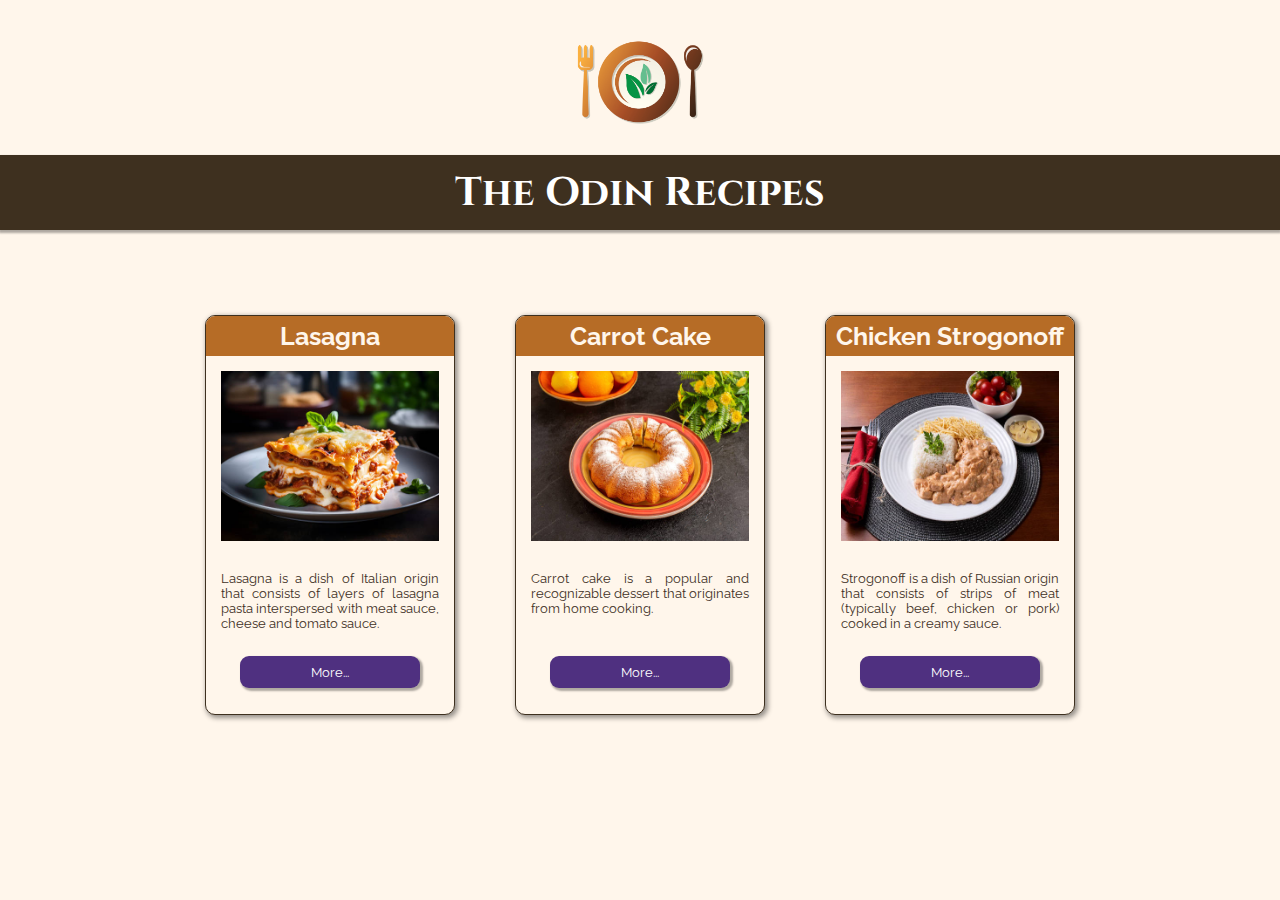
<file: index.html>
<!DOCTYPE html>
<html lang="en">
<head>
    <meta charset="UTF-8">
    <meta name="viewport" content="width=device-width, initial-scale=1.0">
    <link rel="shortcut icon" href="./img/logo/logo.ico" type="image/x-icon">
    <link rel="stylesheet" href="index.css">
    <title>Odin Recipes</title>
</head>
<body>
    <header>
        <div class="header__logo">
            <img class="header__logo__img" src="./img/logo/logo.png" alt="site-logo">
        </div>
        <div class="header__title">
             <h2 class="header__title__content">The Odin Recipes</h2>
        </div>
    </header>
    <section class="recipes">
        <div class="recipes__lasagna">
            <h2 class="recipes__title__lasagna">Lasagna</h2>
            <img class="recipes__img" src="./img/lasagna/lasagna.jpg" alt="deliciosa lasanha bolonhesa">
            <p class="recipes__paragraph">Lasagna is a dish of Italian origin that consists of layers of lasagna pasta interspersed with meat sauce, cheese and tomato sauce.</p>
            <a class="recipes__link" href="./recipes/lasagna.html"><button class="recipes__button">More...</button></a>
        </div>

        <div class="recipes__carrot-cake">
            <h2 class="recipes__title__carrot-cake">Carrot Cake</h2>
            <img class="recipes__img" src="./img/carrot-cake/carrot-cake.jpg" alt="delicioso bolo de cenoura">
            <p class="recipes__paragraph fix">Carrot cake is a popular and recognizable dessert that originates from home cooking.</p>
            <a class="recipes__link" href="./recipes/carrot-cake.html"><button class="recipes__button">More...</button></a>
        </div>

        <div class="recipes__strogonoff">
            <h2 class="recipes__title__strogonoff">Chicken Strogonoff</h2>
            <a class="recipes__link" href="./recipes/strogonoff.html"></a>
            <img class="recipes__img" src="./img/strogonoff/strogonoff.jpg" alt="delicioso strogonoff">
            <p class="recipes__paragraph">Strogonoff is a dish of Russian origin that consists of strips of meat (typically beef, chicken or pork) cooked in a creamy sauce.</p>
            <a class="recipes__link" href="./recipes/carrot-cake.html"><button class="recipes__button">More...</button></a>
        </div>
    </section>
</body>
</html>
</file>
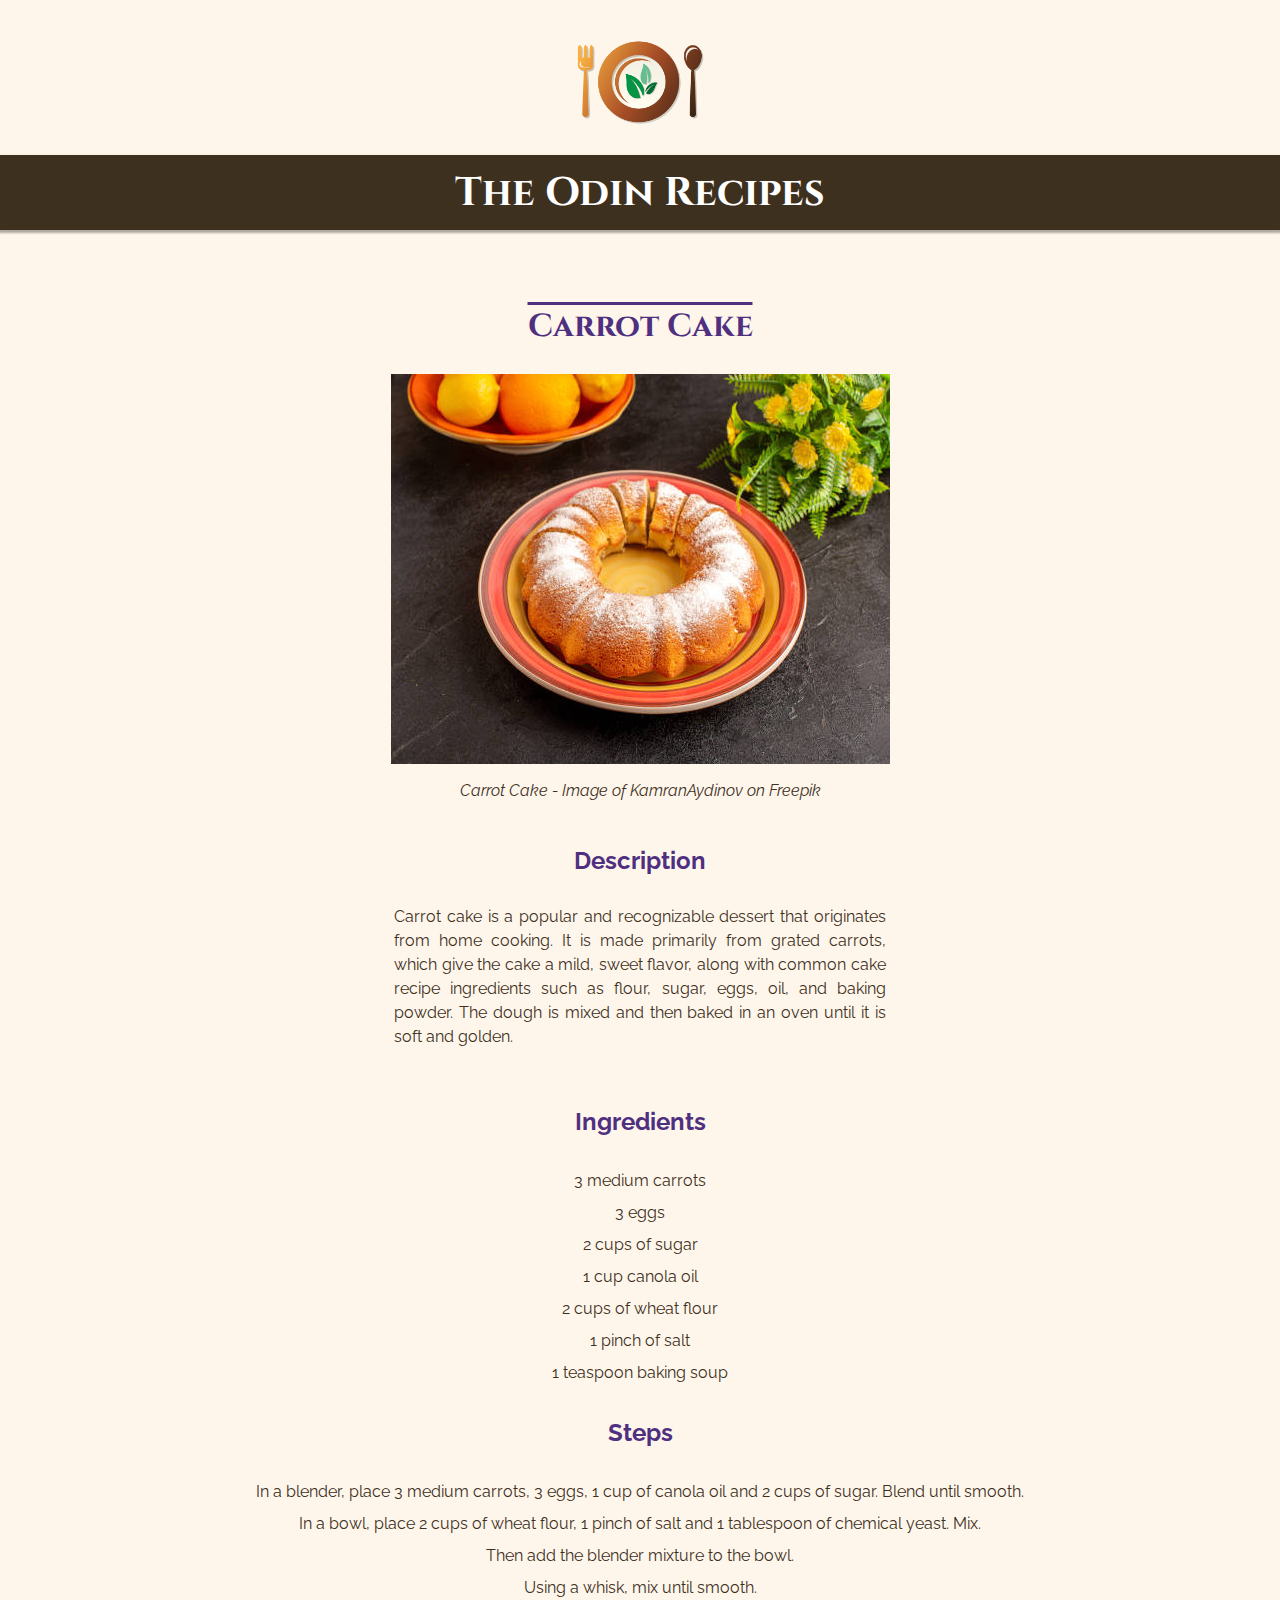
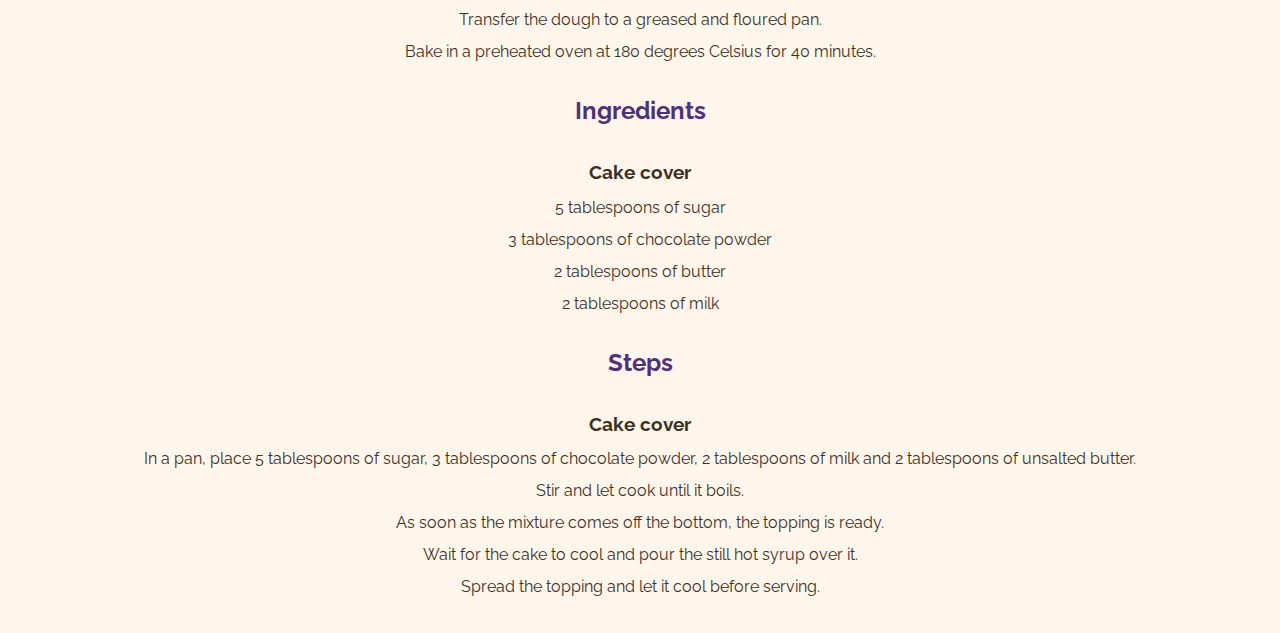
<file: recipes/carrot-cake.html>
<!DOCTYPE html>
<html lang="en">
<head>
    <meta charset="UTF-8">
    <meta name="viewport" content="width=device-width, initial-scale=1.0">
    <link rel="shortcut icon" href="../img/logo/logo.ico" type="image/x-icon">
    <link rel="stylesheet" href="../css/style.css">
    <link rel="stylesheet" href="../index.css">
    <title>Carrot Cake</title>
</head>
<body>
    <header>
        <div class="header__logo">
            <img class="header__logo__img" src="../img/logo/logo.png" alt="site-logo">
        </div>
        <div class="header__title">
             <h2 class="header__title__content">The Odin Recipes</h2>
        </div>
    </header>
    <h1 class="main__title">Carrot Cake</h1>
    <img src="../img/carrot-cake/carrot-cake.jpg" alt="Um delicioso bolo de cenoura coberto por açucar refinado">
    <p><em>Carrot Cake - <a class="link" href="https://br.freepik.com/fotos-gratis/uma-vista-superior-doce-redondo-bolo-com-acucar-em-po-fatiado-doce-delicioso-bolo-isolado-dentro-da-placa-junto-com-limoes-e-fundo-cinza-biscoito-de-acucar_9265549.htm#page=3&query=carrot%20cake&position=26&from_view=search&track=ais">Image of KamranAydinov</a> on Freepik</em></p>

        <h2 class="sub__title__description">Description</h2>
            <p class="description__paragraph">Carrot cake is a popular and recognizable dessert that originates from home cooking. It is made primarily from grated carrots, which give the cake a mild, sweet flavor, along with common cake recipe ingredients such as flour, sugar, eggs, oil, and baking powder. The dough is mixed and then baked in an oven until it is soft and golden.</p>
        <h2 class="sub__title__lists">Ingredients</h2>
            <ul>
                <li>3 medium carrots</li>
                <li>3 eggs</li>
                <li>2 cups of sugar</li>
                <li>1 cup canola oil</li>
                <li>2 cups of wheat flour</li>
                <li>1 pinch of salt</li>
                <li>1 teaspoon baking soup</li>
            </ul>
        <h2 class="sub__title__lists">Steps</h2>
            <ol>
                <li>In a blender, place 3 medium carrots, 3 eggs, 1 cup of canola oil and 2 cups of sugar. Blend until smooth.</li>
                <li>In a bowl, place 2 cups of wheat flour, 1 pinch of salt and 1 tablespoon of chemical yeast. Mix.</li>
                <li>Then add the blender mixture to the bowl.</li>
                <li>Using a whisk, mix until smooth.</li>
                <li>Transfer the dough to a greased and floured pan.</li>
                <li>Bake in a preheated oven at 180 degrees Celsius for 40 minutes.</li>
            </ol>
        <h2 class="sub__title__lists">Ingredients</h2>
            <h3>Cake cover</h3>
                <ul>
                    <li>5 tablespoons of sugar</li>
                    <li>3 tablespoons of chocolate powder</li>
                    <li>2 tablespoons of butter</li>
                    <li>2 tablespoons of milk</li>
                </ul>
        <h2 class="sub__title__lists">Steps</h2>
            <h3>Cake cover</h3>
                <ol>
                    <li>In a pan, place 5 tablespoons of sugar, 3 tablespoons of chocolate powder, 2 tablespoons of milk and 2 tablespoons of unsalted butter.</li>
                    <li>Stir and let cook until it boils.</li>
                    <li>As soon as the mixture comes off the bottom, the topping is ready.</li>
                    <li>Wait for the cake to cool and pour the still hot syrup over it.</li>
                    <li>Spread the topping and let it cool before serving.</li>
                </ol>

</body>
<footer class="footer">
    
</footer>
</html>
</file>
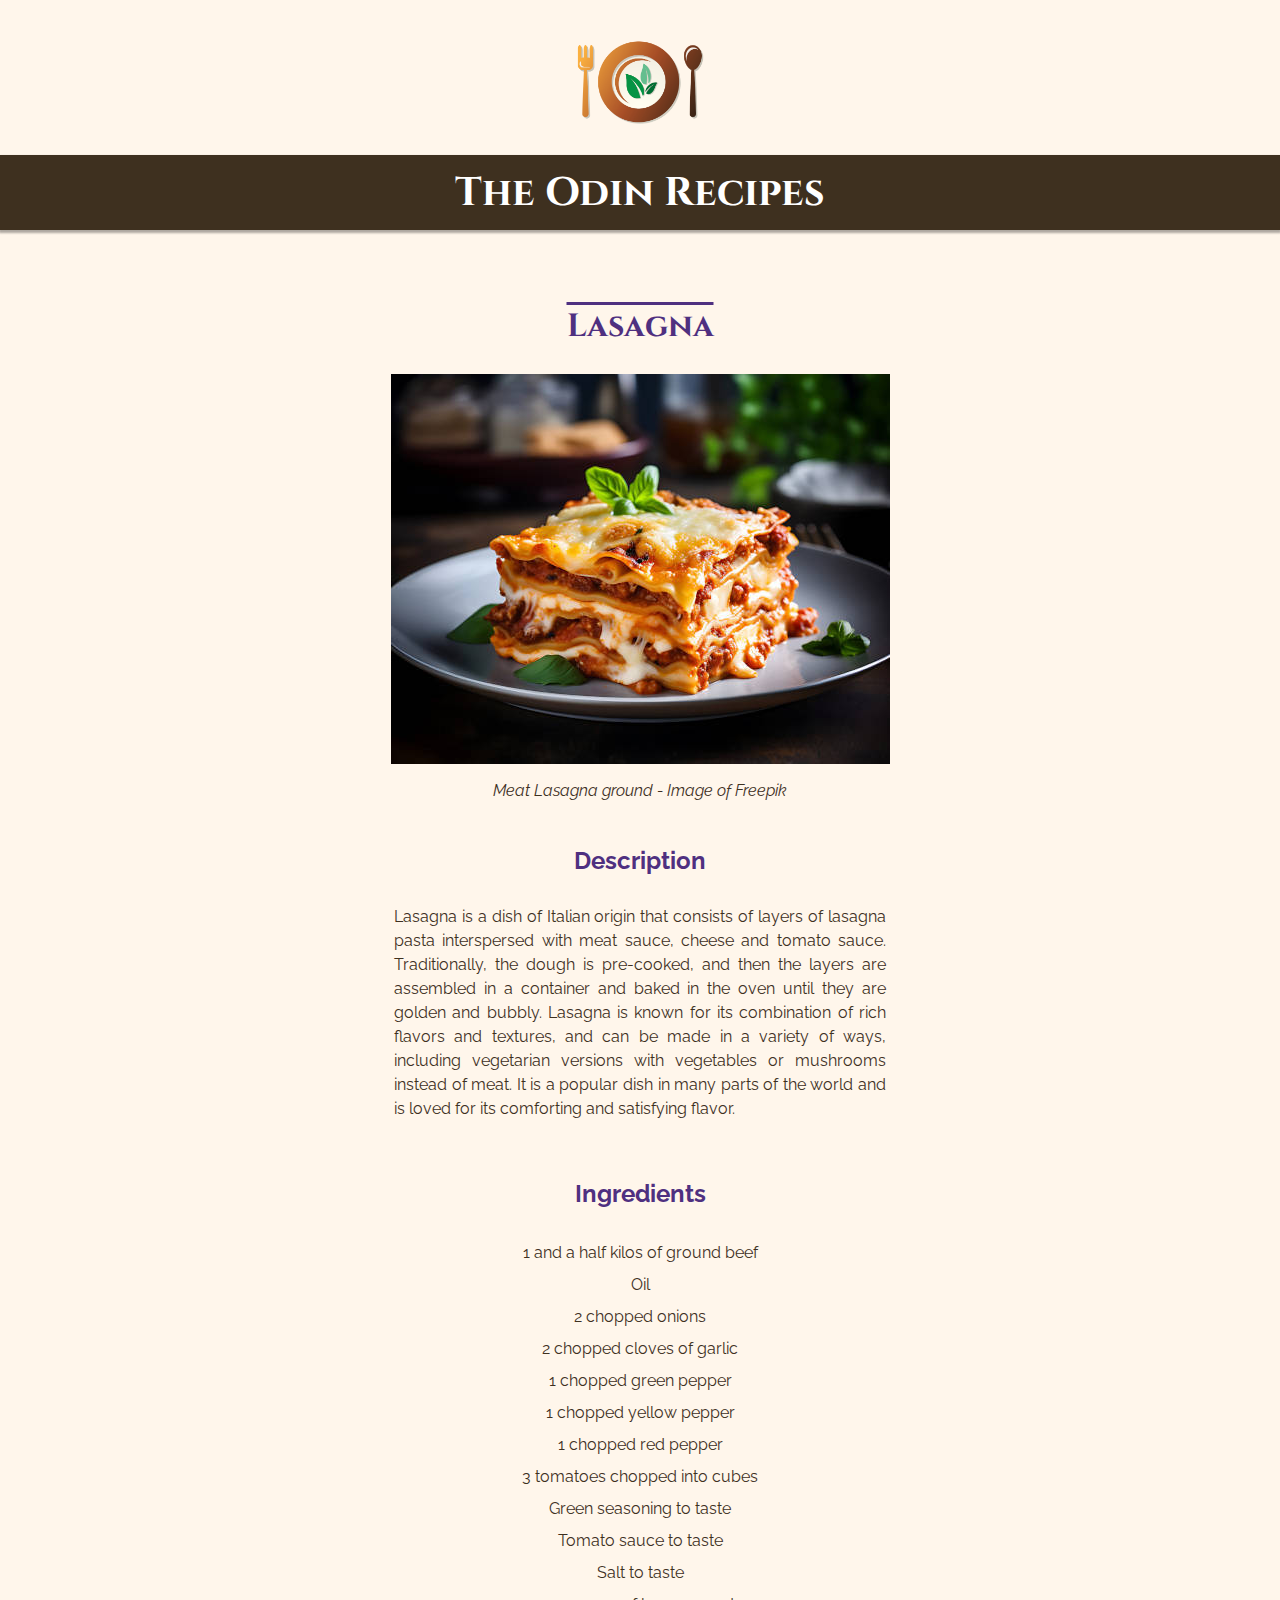
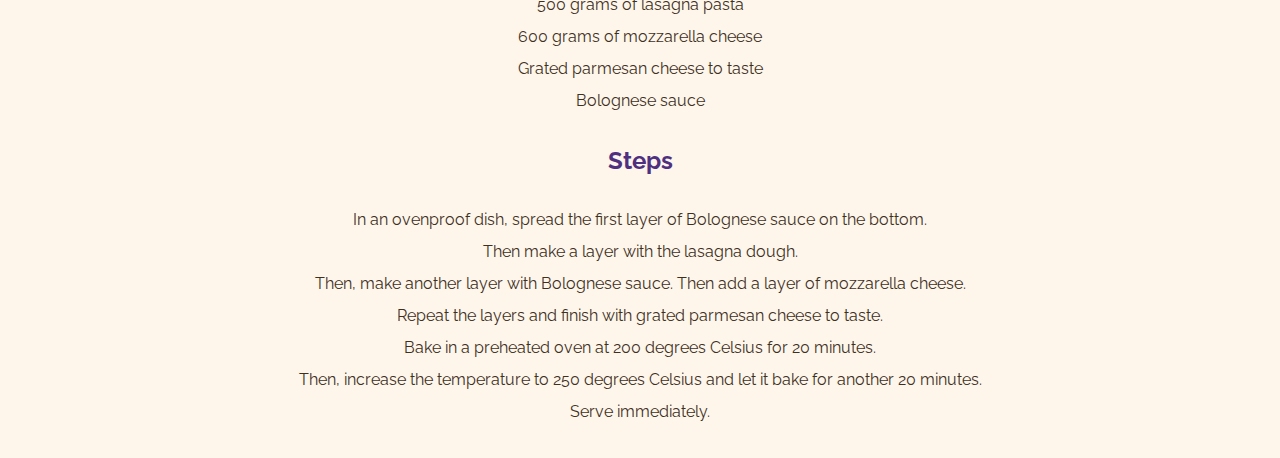
<file: recipes/lasagna.html>
<!DOCTYPE html>
<html lang="en">
<head>
    <meta charset="UTF-8">
    <meta name="viewport" content="width=device-width, initial-scale=1.0">
    <link rel="shortcut icon" href="../img/logo/logo.ico" type="image/x-icon">
    <link rel="stylesheet" href="../css/style.css">
    <link rel="stylesheet" href="../index.css">
    <title>Lasagna</title>
</head>
<body>
    <header>
        <div class="header__logo">
            <img class="header__logo__img" src="../img/logo/logo.png" alt="site-logo">
        </div>
        <div class="header__title">
             <h2 class="header__title__content">The Odin Recipes</h2>
        </div>
    </header>
    <h1 class="main__title">Lasagna</h1>
    <img src="../img/lasagna/lasagna.jpg" alt="Uma deliciosa lasanha de carne moída" height="390" width="499">
    <p><em>Meat Lasagna ground - Image of <a class="link" href="https://br.freepik.com/fotos-gratis/deliciosa-massa-no-prato_59582582.htm#query=lasagna&position=0&from_view=search&track=sph">Freepik</a></em></p>

        <h2 class="sub__title__description">Description</h2>
            <p class="description__paragraph"> Lasagna is a dish of Italian origin that consists of layers of lasagna pasta interspersed with meat sauce, cheese and tomato sauce. Traditionally, the dough is pre-cooked, and then the layers are assembled in a container and baked in the oven until they are golden and bubbly. Lasagna is known for its combination of rich flavors and textures, and can be made in a variety of ways, including vegetarian versions with vegetables or mushrooms instead of meat. It is a popular dish in many parts of the world and is loved for its comforting and satisfying flavor.</p>
        <h2 class="sub__title__lists">Ingredients</h2>
            <ul>
                <li>1 and a half kilos of ground beef</li>
                <li>Oil</li>
                <li>2 chopped onions</li>
                <li>2 chopped cloves of garlic</li>
                <li>1 chopped green pepper</li>
                <li>1 chopped yellow pepper</li>
                <li>1 chopped red pepper</li>
                <li>3 tomatoes chopped into cubes</li>
                <li>Green seasoning to taste</li>
                <li>Tomato sauce to taste</li>
                <li>Salt to taste</li>
                <li>500 grams of lasagna pasta</li>
                <li>600 grams of mozzarella cheese</li>
                <li>Grated parmesan cheese to taste</li>
                <li>Bolognese sauce</li>
            </ul>
        <h2 class="sub__title__lists">Steps</h2>
            <ol>
                <li>In an ovenproof dish, spread the first layer of Bolognese sauce on the bottom.</li>
                <li>Then make a layer with the lasagna dough.</li>
                <li>Then, make another layer with Bolognese sauce. Then add a layer of mozzarella cheese.</li>
                <li>Repeat the layers and finish with grated parmesan cheese to taste.</li>
                <li>Bake in a preheated oven at 200 degrees Celsius for 20 minutes.</li>
                <li>Then, increase the temperature to 250 degrees Celsius and let it bake for another 20 minutes.</li>
                <li>Serve immediately.</li>
            </ol>
</body>
<footer class="footer">

</footer>
</html>
</file>
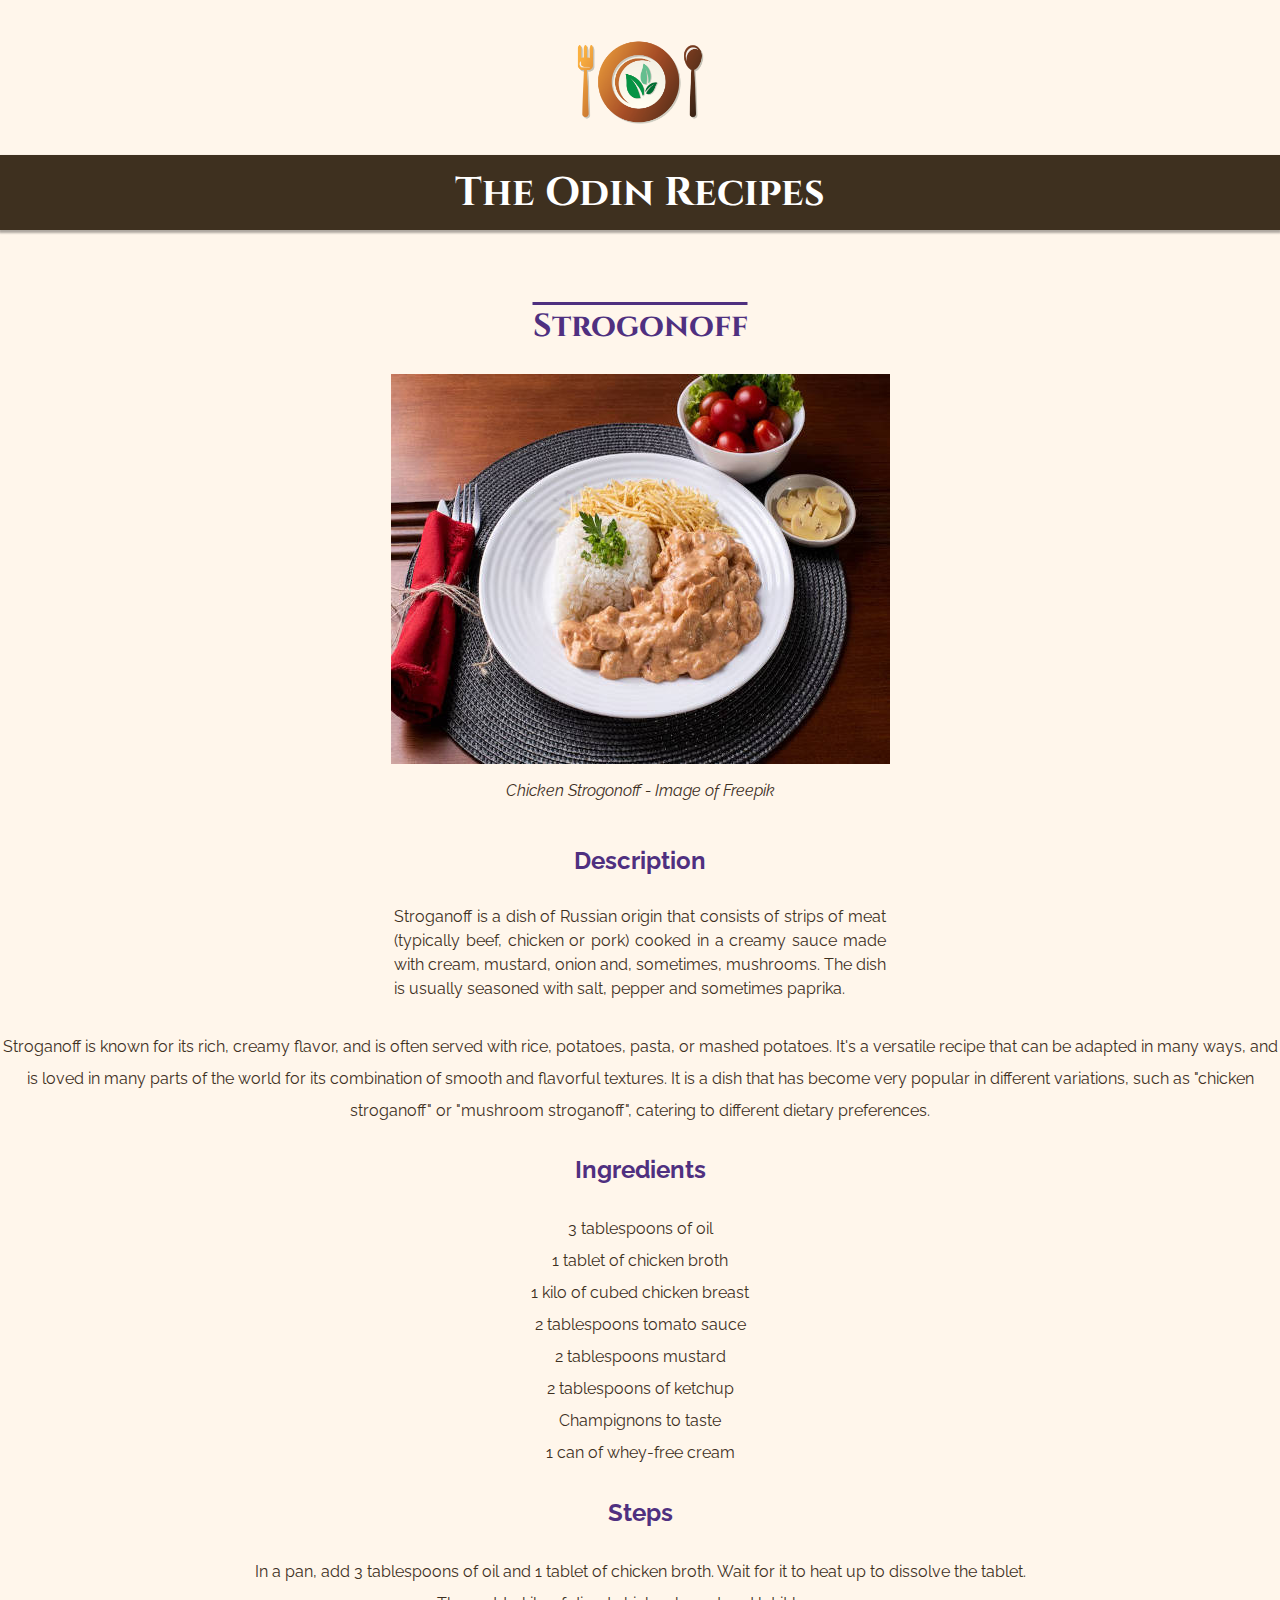
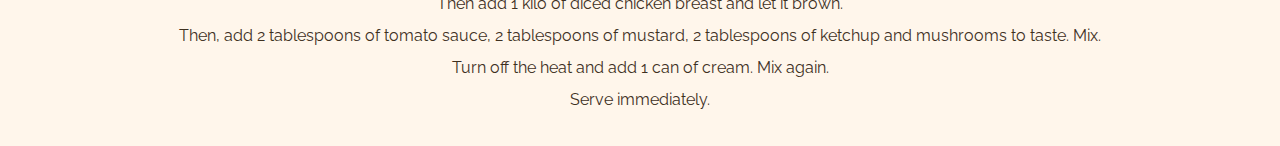
<file: recipes/strogonoff.html>
<!DOCTYPE html>
<html lang="en">
<head>
    <meta charset="UTF-8">
    <meta name="viewport" content="width=device-width, initial-scale=1.0">
    <link rel="shortcut icon" href="../img/logo/logo.ico" type="image/x-icon">
    <link rel="stylesheet" href="../css/style.css">
    <link rel="stylesheet" href="../index.css">
    <title>Strogonoff</title>
</head>
<body>
    <header>
        <div class="header__logo">
            <img class="header__logo__img" src="../img/logo/logo.png" alt="site-logo">
        </div>
        <div class="header__title">
             <h2 class="header__title__content">The Odin Recipes</h2>
        </div>
    </header>
    <h1 class="main__title">Strogonoff</h1>
    <img src="../img/strogonoff/strogonoff.jpg" alt="Delicioso strogonoff acompanhado por uma porção de arror e batata palha">
    <p><em>Chicken Strogonoff - Image of <a class="link" href="https://br.freepik.com/fotos-premium/estrogonofe-de-frango-acompanhado-de-arroz-salada-e-palha-de-batata_11937573.htm#query=strogonoff&position=14&from_view=search&track=sph">Freepik</a></em></p>

        <h2 class="sub__title__description">Description</h2>
            <p class="description__paragraph">Stroganoff is a dish of Russian origin that consists of strips of meat (typically beef, chicken or pork) cooked in a creamy sauce made with cream, mustard, onion and, sometimes, mushrooms. The dish is usually seasoned with salt, pepper and sometimes paprika.</p>

            <p class="description-paragraph">Stroganoff is known for its rich, creamy flavor, and is often served with rice, potatoes, pasta, or mashed potatoes. It's a versatile recipe that can be adapted in many ways, and is loved in many parts of the world for its combination of smooth and flavorful textures. It is a dish that has become very popular in different variations, such as "chicken stroganoff" or "mushroom stroganoff", catering to different dietary preferences.</p>
        <h2 class="sub__title__lists">Ingredients</h2>
            <ul>
                <li>3 tablespoons of oil</li>
                <li>1 tablet of chicken broth</li>
                <li>1 kilo of cubed chicken breast</li>
                <li>2 tablespoons tomato sauce</li>
                <li>2 tablespoons mustard</li>
                <li>2 tablespoons of ketchup</li>
                <li>Champignons to taste</li>
                <li>1 can of whey-free cream</li>
            </ul>
        <h2 class="sub__title__lists">Steps</h2>
            <ol>
                <li>In a pan, add 3 tablespoons of oil and 1 tablet of chicken broth. Wait for it to heat up to dissolve the tablet.</li>
                <li>Then add 1 kilo of diced chicken breast and let it brown.</li>
                <li>Then, add 2 tablespoons of tomato sauce, 2 tablespoons of mustard, 2 tablespoons of ketchup and mushrooms to taste. Mix.</li>
                <li>Turn off the heat and add 1 can of cream. Mix again.</li>
                <li>Serve immediately.</li>
            </ol>
</body>
<footer class="footer">
    
</footer>
</html>
</file>
<file: index.css>
@import url('https://fonts.googleapis.com/css2?family=Raleway:wght@500&display=swap');

@import url('https://fonts.googleapis.com/css2?family=Cinzel&display=swap');

*{
    padding: 0;
    margin: 0;    
    background-color: #fff6eb;
    color: #3e301f;
    font-family: 'Raleway', sans-serif;
    box-sizing: border-box;
}

.header__logo {
    display: flex;
    justify-content: center;
}

.header__logo__img {
    margin-top: 25px;
    margin-bottom: 30px;
    margin-right: 0;
    height: 100px;
}

.header__title {
    box-shadow: 0px 2px 2px 1px rgba(0, 0, 0, 0.319);
    background-color: #3e301f;
    height: 75px;
    display: flex;
    justify-content: center;
    align-items: center;
    margin-bottom: 70px;
    overflow: hidden;
}

.header__title__content {
    align-items: center;
    font-family: 'Cinzel', serif;
    background-color: #3e301f;
    color: white;
    font-size: 40px;
    margin: 0 auto;
}

.recipes {
    display: flex;
    justify-content: center;
    padding: 15px;
}

.recipes__lasagna,
.recipes__carrot-cake,
.recipes__strogonoff {
    box-shadow: 2px 2px 5px 1px rgba(0, 0, 0, 0.41);
    margin: 0px 30px 0px 30px;
    overflow: auto;
    border: 1px solid #3e301f;
    border-radius: 10px;
    display: flex;
    flex-direction: column;
    width: 250px;
    height: 400px;
}

.recipes__title__lasagna,
.recipes__title__carrot-cake,
.recipes__title__strogonoff {
    padding: 5px;
    background: #b66c26;
    color: #fff6eb;
    font-size: 25px;
    text-align: center;
}

.recipes__img {
    max-width: 250px;
    max-height: 200px;
    width: auto;
    height: auto;
    margin: 15px;
}

.recipes__paragraph {
    font-size: 13px;
    padding: 15px;
    text-align: justify;
}

.fix {
    margin-bottom: 15px;
}

.recipes__link {
    margin: 0 auto;
    color: #fff6eb;
    text-decoration: none;
}

.recipes__button {
    border: none;
    box-shadow: 2px 2px 2px 1px rgba(0, 0, 0, 0.314);
    color: white;
    cursor: pointer;
    margin: 0 auto;
    width: 180px;
    border-radius: 9px;
    margin-top: 10px;
    padding: 8px;
    background: #4F3080;
    transition: 0.2s ease-in-out;
}

.recipes__button:hover {
    background: #665384;
}
</file>
<file: css/style.css>
@import url('https://fonts.googleapis.com/css2?family=Raleway:wght@500&display=swap');

@import url('https://fonts.googleapis.com/css2?family=Cinzel&display=swap');

* {
    background-color:#fff6eb;
    font-family: 'Raleway', sans-serif;
    color: #3e301f;
    text-align: center;
    margin: 0;
    padding: 0;
    line-height: 2em;
}

.main__title {
    font-family: 'Cinzel', serif;
    text-decoration: overline;
    margin-top: -20px;
    padding: 15px;
    color: #4F3080;
}

.sub__title__description {
    text-align: center;
    margin-top: 25px;
    padding: 5px;
    color: #4F3080;
}

.description__paragraph {
    line-height: 1.5em;
    padding: 10px;
    margin: 5px 30% 20px 30%;
    text-align: justify;
}

.sub__title__lists {
    color: #4F3080;
    padding: 1.5%;
}

.link {
    text-decoration: none;
}

.footer {
    margin-bottom: 30px;
}
</file>
